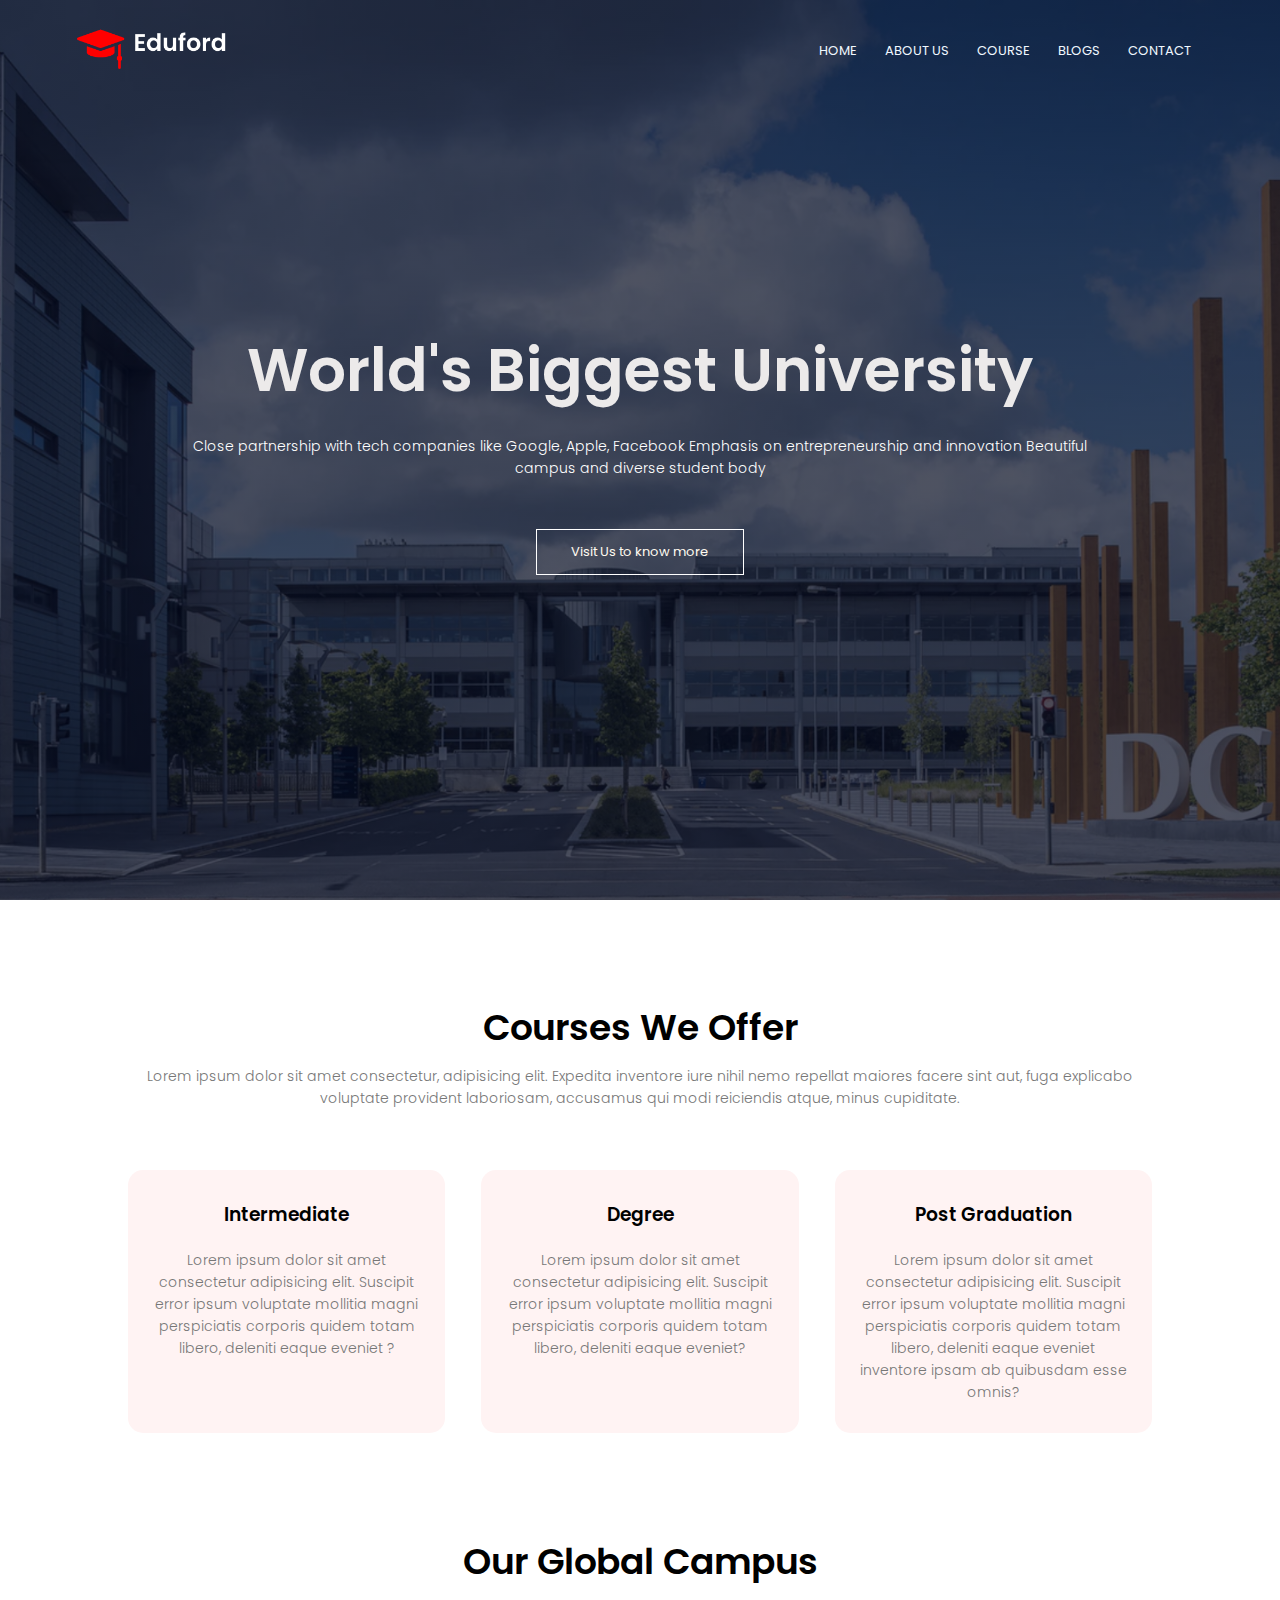
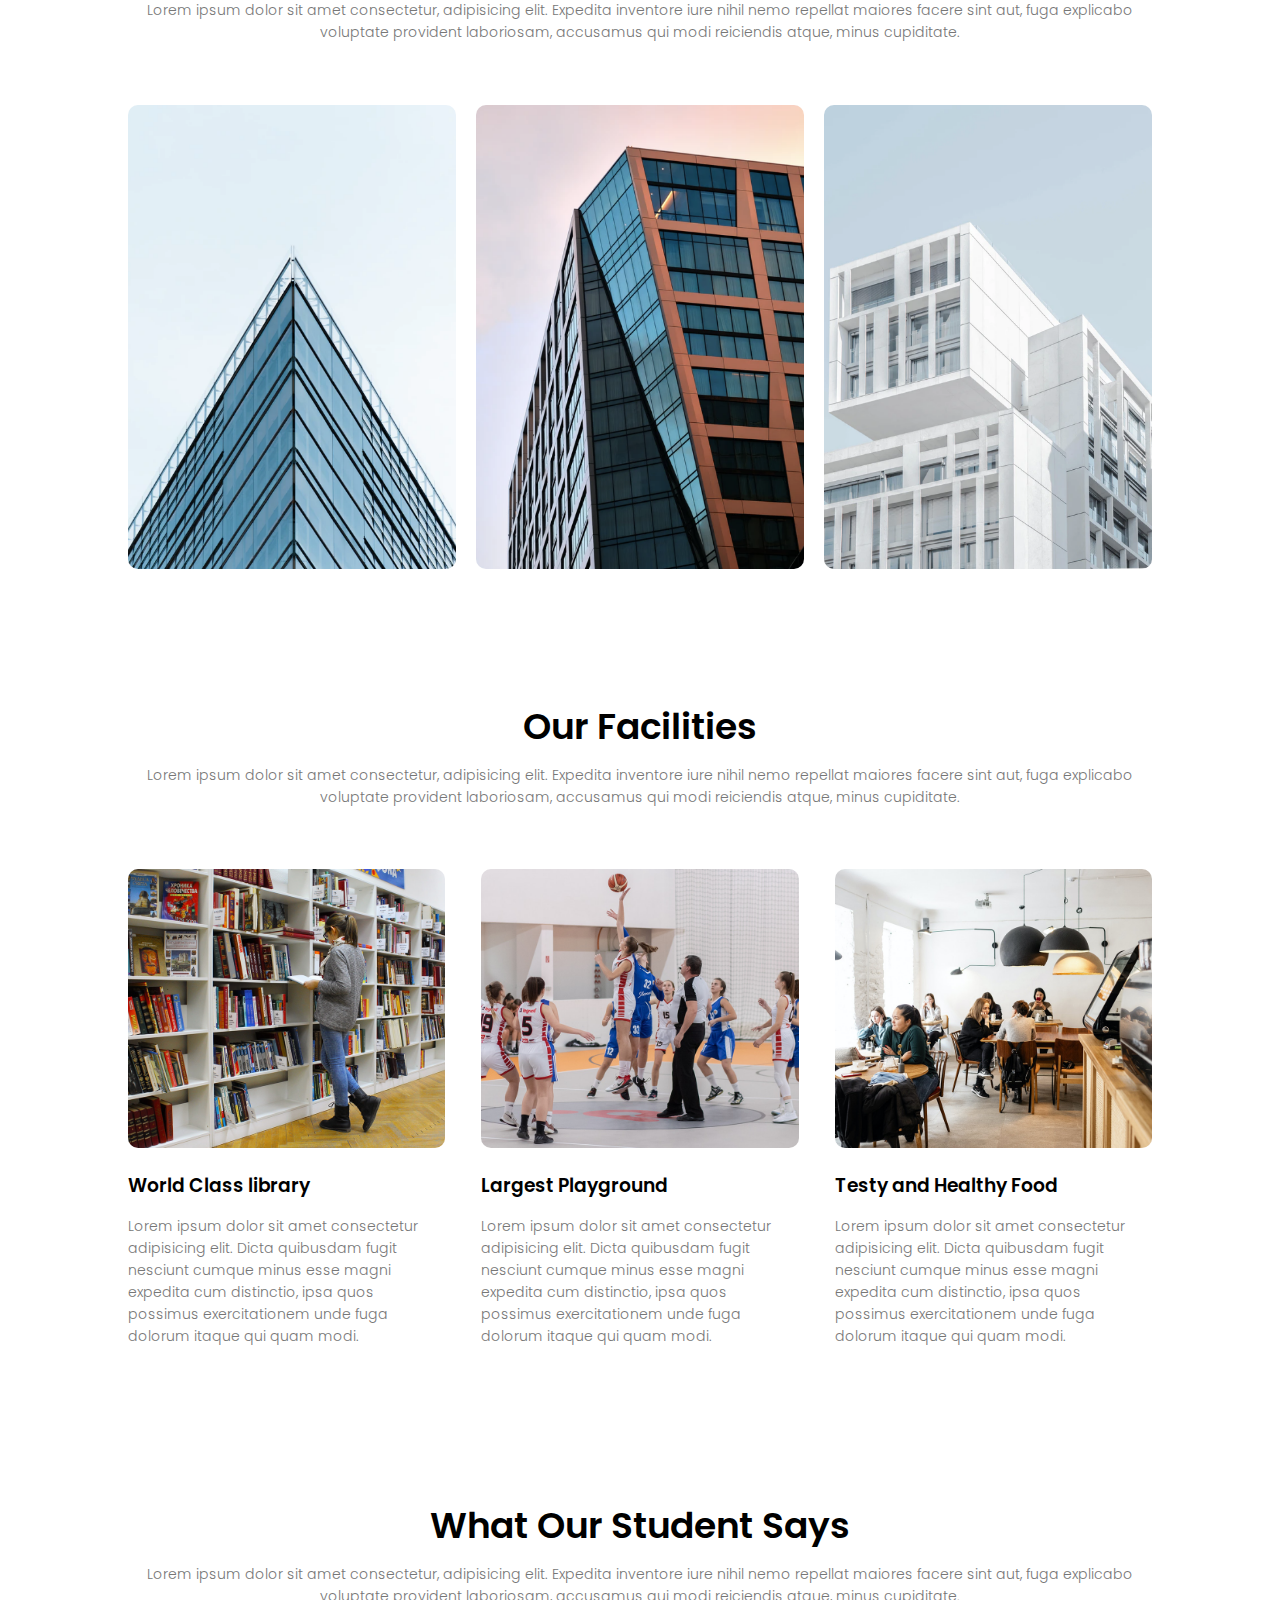
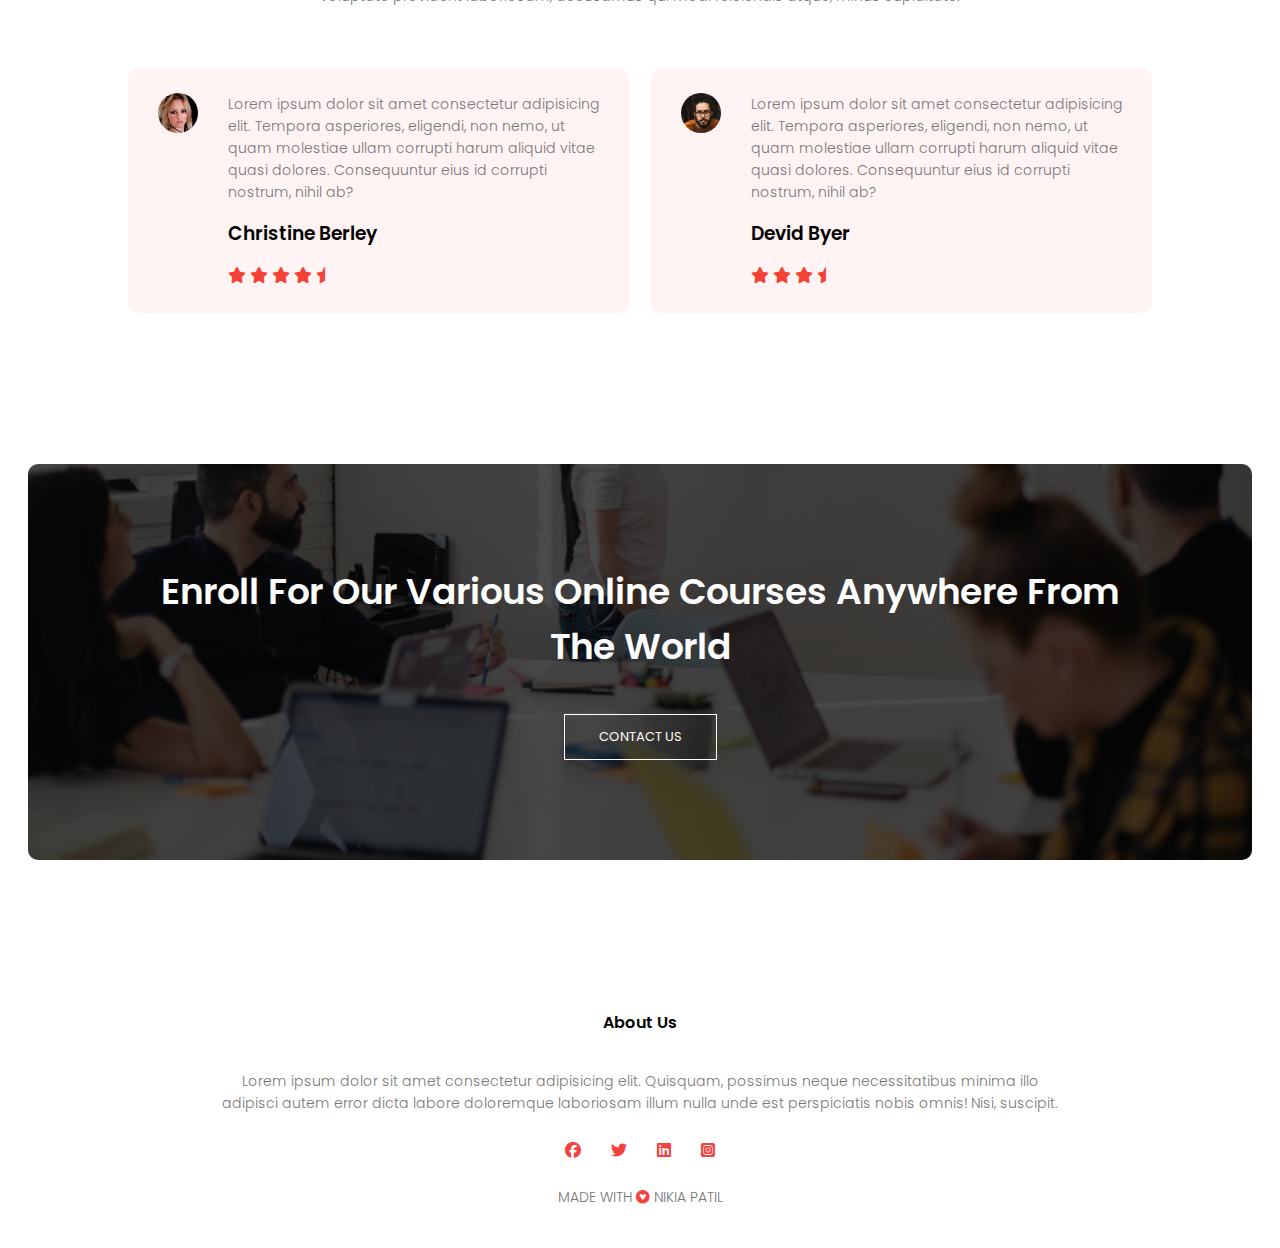
<file: Educational-web/index.html>
<!DOCTYPE html>
<html lang="en">
<head>
    <meta charset="UTF-8">
    <meta name="viewport" content="width=device-width, initial-scale=1.0">
    <title>University website</title>
    <link rel="stylesheet" href="style.css">
    <link rel="preconnect" href="https://fonts.googleapis.com">
<link rel="preconnect" href="https://fonts.gstatic.com" crossorigin>
<link href="https://fonts.googleapis.com/css2?family=Poppins:ital,wght@0,100;0,200;0,300;0,400;0,500;0,600;0,700;0,800;0,900;1,100;1,200;1,300;1,400;1,500;1,600;1,700;1,800;1,900&display=swap" rel="stylesheet">
<!-- Font Awesome 6.6.0 -->
<link rel="stylesheet" href="https://cdn.jsdelivr.net/npm/@fortawesome/fontawesome-free@6.6.0/css/all.min.css">
</head>
<body>
    <section class="header">
        <nav>
            <a href="index.html"><img src="images/logo.png"></a>
            <div class="nav-links" id="navLinks">
              <i class="fa-solid fa-xmark"  onclick="hideMenu()"></i>
                <ul>
                    <li><a href="home.html">HOME</a></li>
                    <li><a href="about.html">ABOUT US</a></li>
                    <li><a href="">COURSE</a></li>
                    <li><a href="">BLOGS</a></li>
                    <li><a href="">CONTACT</a></li>
                </ul>   
            </div>
           
           <i class="fa-solid fa-bars" onclick="showMenu()"></i>
        </nav>
        <div class="text-box">
            <h1>World's Biggest University</h1>
            <p>Close partnership with tech companies like Google, Apple, Facebook

Emphasis on entrepreneurship and innovation

Beautiful <br> campus and diverse student body</p>
<a class="hero-text" href="">Visit Us to know more</a>
        </div>
    </section>
     <!-- courses -->
      <section class="course">
        <h1>Courses We Offer</h1>
        <p class="desc">Lorem ipsum dolor sit amet consectetur, adipisicing elit. Expedita inventore iure nihil nemo repellat maiores facere sint aut, fuga explicabo voluptate provident laboriosam, accusamus qui modi reiciendis atque, minus cupiditate.</p>
      
        <div class="row">
            <div class="course-col">
                <h3>Intermediate</h3>
                <p>Lorem ipsum dolor sit amet consectetur adipisicing elit. Suscipit error ipsum voluptate mollitia magni perspiciatis corporis quidem totam libero, deleniti eaque eveniet ? </p>
            </div>
            <div class="course-col">
                <h3>Degree</h3>
                <p>Lorem ipsum dolor sit amet consectetur adipisicing elit. Suscipit error ipsum voluptate mollitia magni perspiciatis corporis quidem totam libero, deleniti eaque eveniet? </p>
            </div>
            <div class="course-col">
                <h3>Post Graduation</h3>
                <p>Lorem ipsum dolor sit amet consectetur adipisicing elit. Suscipit error ipsum voluptate mollitia magni perspiciatis corporis quidem totam libero, deleniti eaque eveniet inventore ipsam ab quibusdam esse omnis? </p>
            </div>
        </div>
    </section>
    <!-- campus -->
    <section class="campus">
         <h1>Our Global Campus</h1>
        <p class="desc">Lorem ipsum dolor sit amet consectetur, adipisicing elit. Expedita inventore iure nihil nemo repellat maiores facere sint aut, fuga explicabo voluptate provident laboriosam, accusamus qui modi reiciendis atque, minus cupiditate.</p>
        
        <div class="row">
            <div class="campus-col">
                <img src="images/london.png" alt="not found">
                <div class="layer">
                    <h3>LONDON</h3>
                </div>
            </div>
            <div class="campus-col">
                <img src="images/newyork.png" alt="not found">
                <div class="layer">
                    <h3>NEW YORK</h3>
                </div>
            </div>
            <div class="campus-col">
                <img src="images/washington.png" alt="not found">
                <div class="layer">
                    <h3>WASHINGTON</h3>
                </div>
            </div>
        </div>
    </section>
    <!-- facilities -->
     <section class="facilities">
         <h1>Our Facilities</h1>
        <p>Lorem ipsum dolor sit amet consectetur, adipisicing elit. Expedita inventore iure nihil nemo repellat maiores facere sint aut, fuga explicabo voluptate provident laboriosam, accusamus qui modi reiciendis atque, minus cupiditate.</p>
        <div class="row">
            <div class="facilities-col">
                <img src="images/library.png" alt="not found">
                <h3>World Class library</h3>
                <p>Lorem ipsum dolor sit amet consectetur adipisicing elit. Dicta quibusdam fugit nesciunt cumque minus esse magni expedita cum distinctio, ipsa quos possimus exercitationem unde fuga dolorum itaque qui quam modi.</p>
            </div>
             <div class="facilities-col">
                <img src="images/basketball.png" alt="not found">
                <h3>Largest Playground</h3>
                <p>Lorem ipsum dolor sit amet consectetur adipisicing elit. Dicta quibusdam fugit nesciunt cumque minus esse magni expedita cum distinctio, ipsa quos possimus exercitationem unde fuga dolorum itaque qui quam modi.</p>
            </div>
             <div class="facilities-col">
                <img src="images/cafeteria.png" alt="not found">
                <h3>Testy and Healthy Food</h3>
                <p>Lorem ipsum dolor sit amet consectetur adipisicing elit. Dicta quibusdam fugit nesciunt cumque minus esse magni expedita cum distinctio, ipsa quos possimus exercitationem unde fuga dolorum itaque qui quam modi.</p>
            </div>
        </div>

     </section>

     <!-- Testimonials -->
      <section class="testimonials">
        <h1>What Our Student Says</h1>
        <p>Lorem ipsum dolor sit amet consectetur, adipisicing elit. Expedita inventore iure nihil nemo repellat maiores facere sint aut, fuga explicabo voluptate provident laboriosam, accusamus qui modi reiciendis atque, minus cupiditate.</p>
        
        <div class="row">
            <div class="testimonials-col">
                <img src="images/user1.jpg" alt="not found">
                <div>
                    <p>Lorem ipsum dolor sit amet consectetur adipisicing elit. Tempora asperiores, eligendi, non nemo, ut quam molestiae ullam corrupti harum aliquid vitae quasi dolores. Consequuntur eius id corrupti nostrum, nihil ab?</p>
                    <h3>Christine Berley</h3>
                    <i class="fa-solid fa-star"></i>
                    <i class="fa-solid fa-star"></i>
                    <i class="fa-solid fa-star"></i>
                    <i class="fa-solid fa-star"></i>
                   <i class="fa-solid fa-star-half"></i>
                </div>
            </div>

            <div class="testimonials-col">
                <img src="images/user2.jpg" alt="not found">
                <div>
                    <p>Lorem ipsum dolor sit amet consectetur adipisicing elit. Tempora asperiores, eligendi, non nemo, ut quam molestiae ullam corrupti harum aliquid vitae quasi dolores. Consequuntur eius id corrupti nostrum, nihil ab?</p>
                    <h3>Devid Byer</h3>
                    <i class="fa-solid fa-star"></i>
                    <i class="fa-solid fa-star"></i>
                    <i class="fa-solid fa-star"></i>
                 <i class="fa-solid fa-star-half"></i>
                </div>
            </div>
        </div>
      </section>

      <!-- call to Action -->
       <section class="ctn">
        <h1>Enroll For Our Various  Online Courses Anywhere From The World</h1>
        <a href="" class="hero-text">CONTACT US</a>
       </section>

       <!-- footer -->
       <section class="footer">
            <h4>About Us</h4>
            <p>Lorem ipsum dolor sit amet consectetur adipisicing elit. Quisquam, possimus neque necessitatibus minima illo <br>adipisci autem error dicta labore doloremque laboriosam illum nulla unde est perspiciatis nobis omnis! Nisi, suscipit.</p>
            <div class="icons">
                <i class="fa-brands fa-facebook"></i>
                <i class="fa-brands fa-twitter"></i>
                <i class="fa-brands fa-linkedin"></i>
                <i class="fa-brands fa-square-instagram"></i>
            </div>
            <p>MADE WITH  <i class="fa-brands fa-gratipay"></i> NIKIA PATIL</p>
        </section>

    <!-- javascript toggle button -->
    <script>
        var navLinks =document.getElementById("navLinks")
        function showMenu()
        {
            navLinks.style.right="0";

        }
        function hideMenu(){
            navLinks.style.right="-200px";
        }
    </script>
    
</body>
</html>
</file>
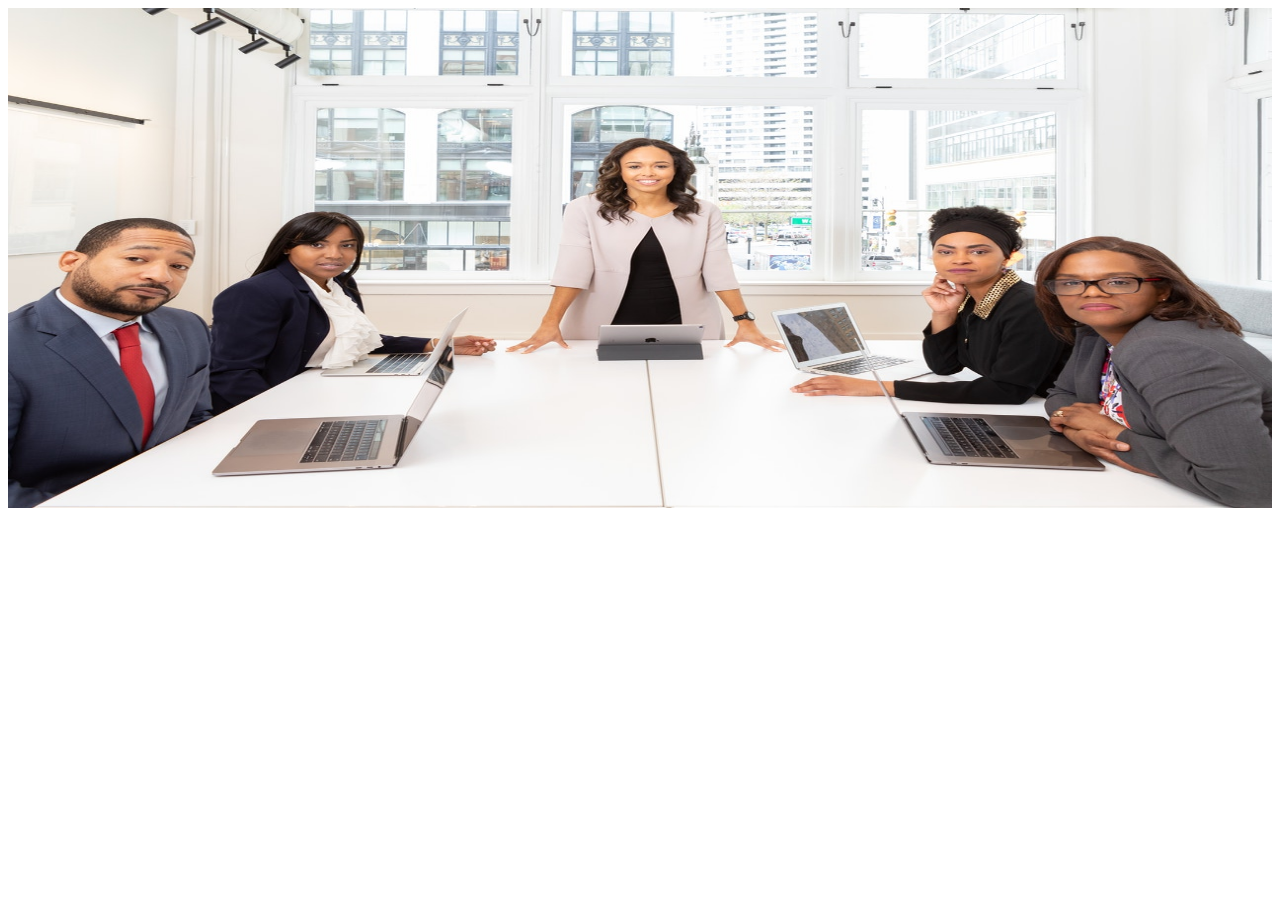
<file: Educational-web/about.html>
<!DOCTYPE html>
<html lang="en">
<head>
    <meta charset="UTF-8">
    <meta name="viewport" content="width=device-width, initial-scale=1.0">
    <title>Document</title>
</head>
<body>
    <img src="images/about.jpg" alt="not found" height="500px" width="100%">
</body>
</html>
</file>
<file: Educational-web/style.css>
*{
    padding: 0;
    margin: 0;
      font-family: "Poppins", sans-serif;
}
.header{
    min-height: 100vh;
    width: 100%;
    background-image: linear-gradient(rgba(4,9,30,0.7),rgba(4,9,30,0.7)),url(images/banner.png
    );
    background-position: center;
    background-size: cover;
    position: relative;
}
nav{
    display: flex;
    justify-content: space-between;
    align-items: center;
    padding: 2% 6%;
}
nav img{
    width: 150px;
}
.nav-links{
    flex: 1;
    text-align: right;
}
.nav-links ul li{
    list-style: none;
    display: inline-block;
    padding: 8px 12px;
    position: relative;
}
.nav-links ul li a{
    text-decoration: none;
    font-size: 13px;
    color: aliceblue;
}
.nav-links ul li::after{
    width: 0%;
    height: 2px;
    content: '';
    display: block;
    margin: auto;
    transition: 0.5s;
    background: #f44336;
}
.nav-links ul li:hover::after{
    width: 100%;
}
.text-box{
    width: 90%;
    position: absolute;
    top: 50%;
    left: 50%;
    text-align: center;
    transform: translate(-50%, -50%);
    color: #eceaea;
}
.text-box h1{
    font-size: 60px;
}
.text-box p{
    font-size: 14px;
    margin: 10px 0 40px;
    color: #fff;
}
.hero-text{
    display: inline-block;
    text-decoration: none;
    color: floralwhite;
    border: 1px solid #fff;
    padding: 12px 34px;
    font-size: 13px;
    background: transparent;
    position: relative;
    cursor: pointer;
    
}
.hero-text:hover{
     border: 1px solid #f44336  ;
    background: #f44336;
    transition: 1s;

}
nav .fa-solid{
   display: none; 
}
@media(max-width:700px){
    .text-box h1{
        font-size: 62px;
    }
    .nav-links ul li{
        display: block;
    }
    .nav-links{
        position: absolute;
        background:#f44336 ;
        height: 100vh;
        width: 200px;
        top: 0;
        right: -200px;
        text-align: left;
        z-index: 2;
        transition: 1s;
    }
    nav .fa-solid{
        display: block;
        font-size: 22px;
        color: white;
        cursor: pointer;
        margin: 10px;
    }
    .nav-links ul {
        padding: 30px;
}
}
/* courses */
.course{
    text-align: center;
    margin: auto;
    width: 80%;
    padding-top: 100px;
    
}
h1{
    font-size: 36px;
    font-weight: 600;
}
p{
    color: #777;
    font-size: 14px;
    font-weight: 300;
    line-height: 22px;
    padding: 10px;
}
.row
{
    margin-top: 5%;
    display: flex;
    justify-content:space-between;

}
/* main point for to create container */
.course-col{
    flex-basis: 31%;
    background: #fff3f3;
    border-radius: 15px;
    margin-bottom: 5%;
    padding: 20px 12px;
    box-sizing:border-box;
    transition: 0.5s;
}
h3{
    text-align:center;
    font-weight: 600;
    margin: 10px 0;
}
.course-col:hover{
    box-shadow: 0 0 20px 0 rgba(0, 0, 0, 0.2);
}
@media (max-width:700px) {
    .row{
        flex-direction: column;
    }
    
}
.campus{
     text-align: center;
    margin: auto;
    width: 80%;
    padding-top: 50px;

}
.campus-col{
    flex-basis: 32%;
    border-radius: 10px;
    margin-bottom: 30px;
    position: relative;
    overflow: hidden;

}
.campus-col img{
    width:100%;
    display: block;
}
.layer{
    background: transparent;
    height: 100%;
    width: 100%;
    position: absolute;
    top: 0;
    left: 0;
    transition: 0.5s;
}
.layer:hover{
    background: rgba(226, 0, 0, 0.7);
}
.layer h3{
    width: 100%;
    font-weight: 500;
    color: #fff;
    font-size: 26px;
    bottom: 0;
    left: 50%;
    transform: translateX(-50%);
    position: absolute;
    opacity: 0;
    transition: 0.5s;
}
.layer:hover h3
{
    opacity: 1;
    bottom: 49%;
}
/* factilites */
.facilities{
     text-align: center;
    margin: auto;
    width: 80%;
    padding-top: 100px;
}

.facilities-col{
   flex-basis: 31%;
    border-radius: 10px;
    margin-bottom: 5%;
    text-align: left;
   
}
.facilities-col img{
    width: 100%;
    border-radius:10px;
}
.facilities-col p{
    padding:0;
}
.facilities-col h3{
    margin-top: 16px;
    margin-bottom: 15px;
    text-align: left;
    
}
.testimonials{
     text-align: center;
    margin: auto;
    width: 80%;
    padding-top: 100px;
}
.testimonials-col{
     flex-basis: 44%;
    border-radius: 10px;
    margin-bottom: 5%;
    text-align: left;
    background: #fff3f3;
    padding: 25px;
    cursor: pointer;
    display: flex;
}

.testimonials-col img{
    height: 40px;
    margin-left: 5px;
    margin-right: 30px;
    border-radius: 50%;

}
.testimonials-col p{
    padding: 0%;
}
.testimonials-col h3{
    margin-top: 16px;
    margin-bottom: 15px;
    text-align: left;

}
.testimonials-col .fa-solid{
    color: #f44336;
}
@media (max-width:700px) {
    .testimonials-col img{
      
        margin-left: 0px;
        margin-right:15px ;
    }
    
}
/* call to Action */
.ctn{

    margin: 100px auto;
    width: 80%;
    background-image: linear-gradient(rgba(0,0,0,0.7),rgba(0,0,0,0.7)),url(images/banner2.jpg);
    background-position: center;
    background-size: cover;
    border-radius: 10px;
    text-align:center;
    padding: 100px;
}
.ctn h1{
    color: #fff;
    margin-bottom: 40px;
    padding: 0;

}
@media (max-width:700px) {
    .ctn h1{
        font-size: 24px;
    }
}
/* footer */

.footer{
    width: 100%;
    text-align: center;
    padding:30px 0;
}
.footer h4{
    margin-bottom: 25px;
    margin-top: 20px;
    font-weight: 600;
}
.icons .fa-brands{
    margin: 0 13px;
    cursor: pointer;
    padding: 18px 0;
    color: #f4433f;
}
.fa-gratipay{
     color: #f4433f;
}
</file>
